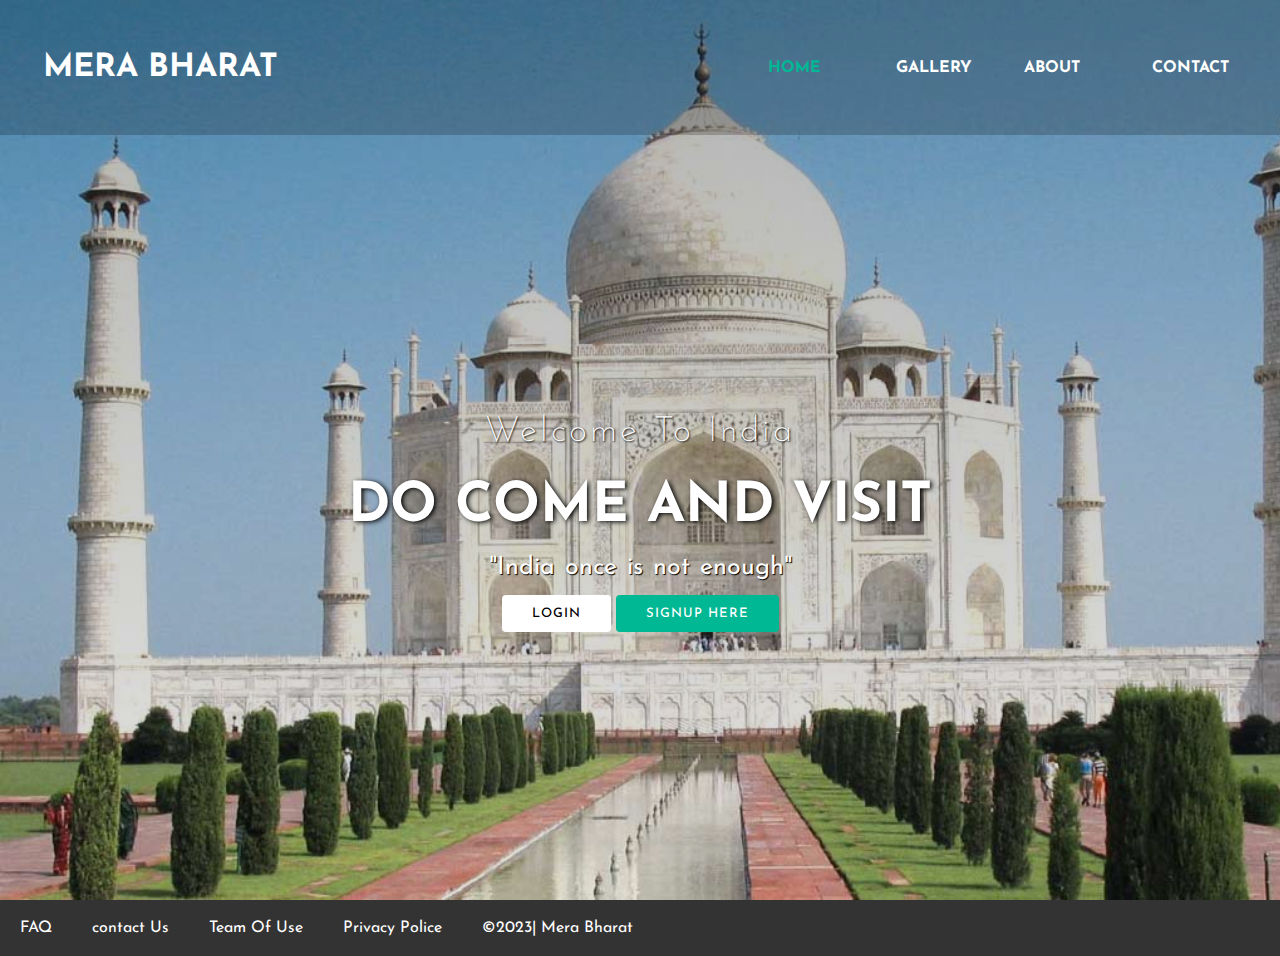
<file: index.html>
<!DOCTYPE html>
<html lang="en">
<head>
    <meta charset="UTF-8">
    <meta name="viewport" content="width=device-width, initial-scale=1.0">
    
    <title>Document</title>
    <link rel="stylesheet" href="style.css">
    <script src="https://code.jquery.com/jquery-3.7.1.js"></script>
    <link href="https://fonts.googleapis.com/css2?family=Josefin+Sans:ital,wght@0,100..700;1,100..700&display=swap" rel="stylesheet">
    <link
    rel="stylesheet"
    href="https://cdnjs.cloudflare.com/ajax/libs/animate.css/4.1.1/animate.min.css"
  />
      
    
</head>
<body>
  
    <header>
        <nav>
           <div class="logo"><h1 class="animate__animated animate__heartBeat">Mera Bharat</h1> </div>
           <div class="menu">
            <a href="index.html" target="_blank">Home</a>
            <a href="index2.html" target="_blank">gallery</a>
            <a href="index5.html" target="_blank">about</a>
            <a href="index4.html" target="_blank">contact</a>
            
           </div>
        </nav>
           <main>
                  <section>
                    <h3>Welcome To India</h3>
                    <h1>DO COME AND VISIT<span class="change_content"></span></h1>
                    <p>"India once is not enough"</p>
                    <a href="index8.html" target="_blank" class="btnone">LOGIN</a>
                    <a href="index3.html" target="_blank" class="btntwo">Signup here</a>
                    </section>
                    
           </main>
           <footer>
            <a href="#">FAQ</a>
            <a href="#">contact Us</a>
            <a href="#">Team Of Use</a>
            <a href="#">Privacy Police</a>
            <a href="#">&copy;2023| Mera Bharat</a>
        </footer>
        
    </header>
</body>
</html>
</file>
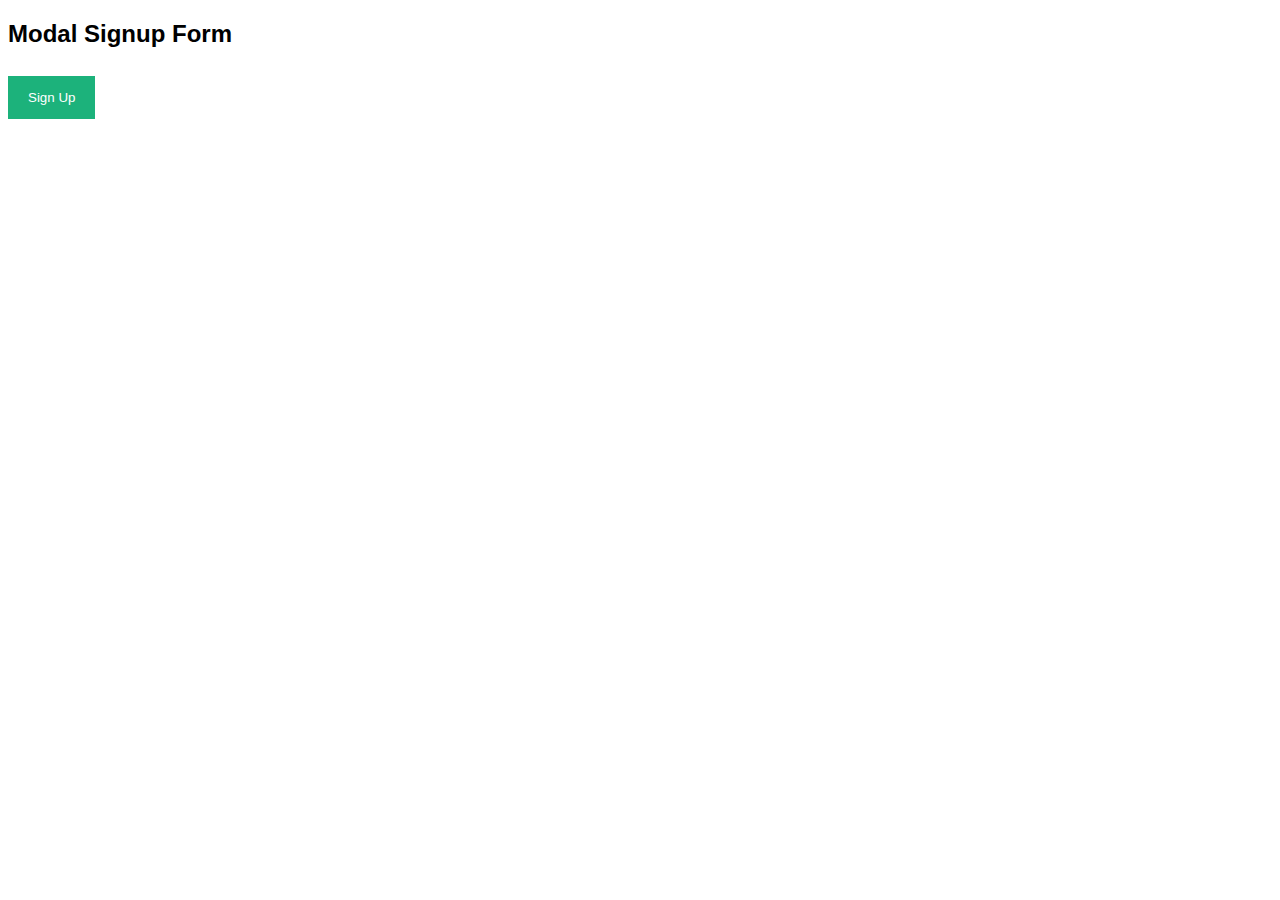
<file: index10.html>
<!DOCTYPE html>
<html>
<style>
body {font-family: Arial, Helvetica, sans-serif;}
* {box-sizing: border-box;}

/* Full-width input fields */
input[type=text], input[type=password] {
  width: 100%;
  padding: 15px;
  margin: 5px 0 22px 0;
  display: inline-block;
  border: none;
  background: #f1f1f1;
}

/* Add a background color when the inputs get focus */
input[type=text]:focus, input[type=password]:focus {
  background-color: #ddd;
  outline: none;
}

/* Set a style for all buttons */
button {
  background-color: #04AA6D;
  color: white;
  padding: 14px 20px;
  margin: 8px 0;
  border: none;
  cursor: pointer;
  width: 100%;
  opacity: 0.9;
}

button:hover {
  opacity:1;
}

/* Extra styles for the cancel button */
.cancelbtn {
  padding: 14px 20px;
  background-color: #f44336;
}

/* Float cancel and signup buttons and add an equal width */
.cancelbtn, .signupbtn {
  float: left;
  width: 50%;
}

/* Add padding to container elements */
.container {
  padding: 16px;
}

/* The Modal (background) */
.modal {
  display: none; /* Hidden by default */
  position: fixed; /* Stay in place */
  z-index: 1; /* Sit on top */
  left: 0;
  top: 0;
  width: 100%; /* Full width */
  height: 100%; /* Full height */
  overflow: auto; /* Enable scroll if needed */
  background-color: #474e5d;
  padding-top: 50px;
}

/* Modal Content/Box */
.modal-content {
  background-color: #fefefe;
  margin: 5% auto 15% auto; /* 5% from the top, 15% from the bottom and centered */
  border: 1px solid #888;
  width: 80%; /* Could be more or less, depending on screen size */
}

/* Style the horizontal ruler */
hr {
  border: 1px solid #f1f1f1;
  margin-bottom: 25px;
}
 
/* The Close Button (x) */
.close {
  position: absolute;
  right: 35px;
  top: 15px;
  font-size: 40px;
  font-weight: bold;
  color: #f1f1f1;
}

.close:hover,
.close:focus {
  color: #f44336;
  cursor: pointer;
}

/* Clear floats */
.clearfix::after {
  content: "";
  clear: both;
  display: table;
}

/* Change styles for cancel button and signup button on extra small screens */
@media screen and (max-width: 300px) {
  .cancelbtn, .signupbtn {
     width: 100%;
  }
}
</style>
<body>

<h2>Modal Signup Form</h2>

<button onclick="document.getElementById('id01').style.display='block'" style="width:auto;">Sign Up</button>

<div id="id01" class="modal">
  <span onclick="document.getElementById('id01').style.display='none'" class="close" title="Close Modal">&times;</span>
  <form class="modal-content" action="/action_page.php">
    <div class="container">
      <h1>Sign Up</h1>
      <p>Please fill in this form to create an account.</p>
      <hr>
      <label for="email"><b>Email</b></label>
      <input type="text" placeholder="Enter Email" name="email" required>

      <label for="psw"><b>Password</b></label>
      <input type="password" placeholder="Enter Password" name="psw" required>

      <label for="psw-repeat"><b>Repeat Password</b></label>
      <input type="password" placeholder="Repeat Password" name="psw-repeat" required>
      
      <label>
        <input type="checkbox" checked="checked" name="remember" style="margin-bottom:15px"> Remember me
      </label>

      <p>By creating an account you agree to our <a href="#" style="color:dodgerblue">Terms & Privacy</a>.</p>

      <div class="clearfix">
        <button type="button" onclick="document.getElementById('id01').style.display='none'" class="cancelbtn">Cancel</button>
        <button type="submit" class="signupbtn">Sign Up</button>
      </div>
    </div>
  </form>
</div>

<script>
// Get the modal
var modal = document.getElementById('id01');

// When the user clicks anywhere outside of the modal, close it
window.onclick = function(event) {
  if (event.target == modal) {
    modal.style.display = "none";
  }
}
</script>

</body>
</html>
</file>
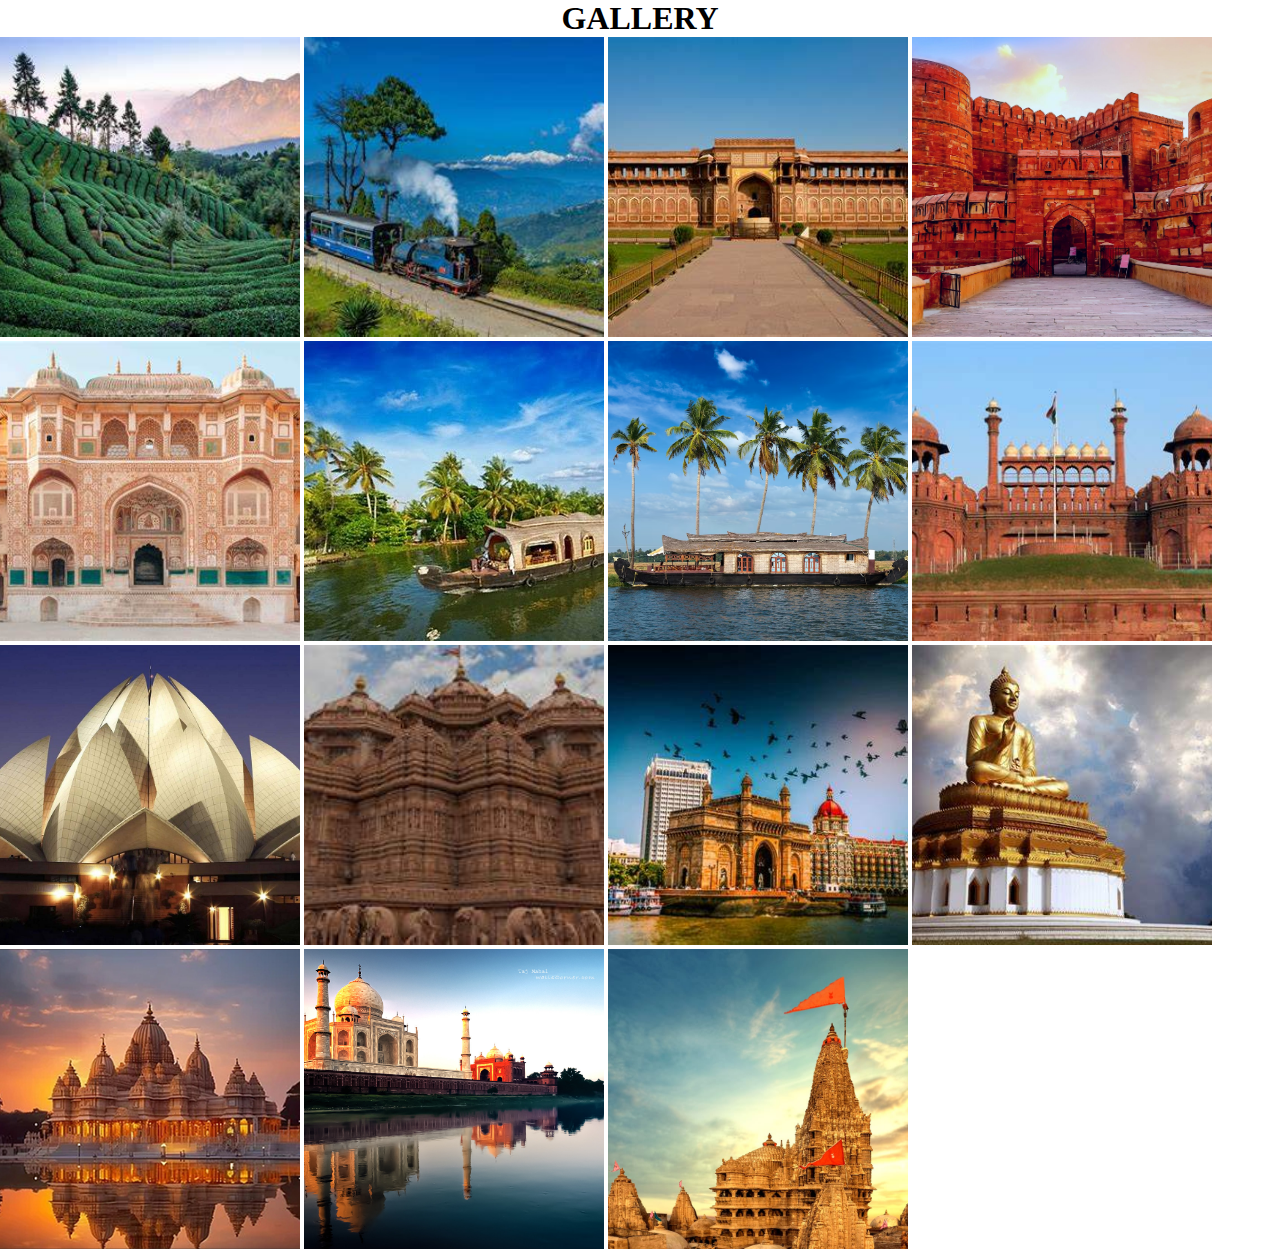
<file: index2.html>
<!DOCTYPE html>
<html lang="en">
<head>
    <meta charset="UTF-8">
    <meta name="viewport" content="width=device-width, initial-scale=1.0">
    <link rel="stylesheet" href="style6.css">
    <title>Responisve Grid display img gallery</title>
</head>
<body>
   <center> <h1>GALLERY</h1> </center>

    <img src="darjelling.jpg" >
    <img src="train.jpg">
    <img src="agra.jpg">
    <img src="Agra_Fort.jpg">
    <img src="jaipur.jpg">
    <img src="kerla.jpg">
    <img src="Alleppey.avif">
    <img src="lal kila.jpg">
    <img src="1_PDupco9sC-IH0SmW1kS0Fg.jpg">
    <img src="OIP (1).jpg">
    <img src="OIP (2).jpg">
    <img src="OIP (3).jpg">
    <img src="ayodhya-ram-mandir-2-1705390034.jpg">
    <img src="R.jpg">
    <img src="Dwarkadhish-Temple.jpg">
    
    
</body>
</html>
</file>
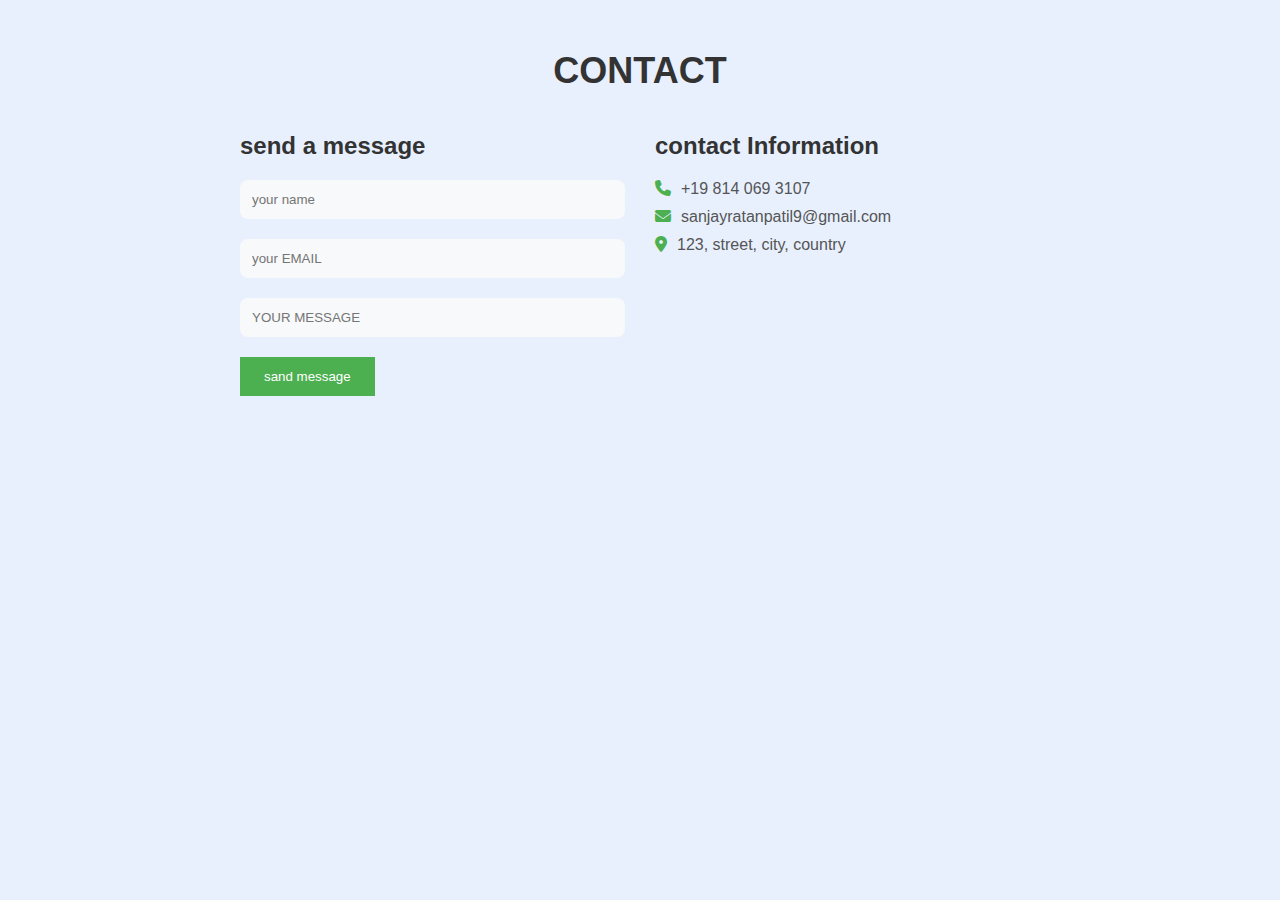
<file: index4.html>
<!DOCTYPE html>
<html lang="en">
<head>
    <meta charset="UTF-8">
    <meta name="viewport" content="width=device-width, initial-scale=1.0">
    <link rel="stylesheet" href="style2.css">
    <link rel="stylesheet" href="https://cdnjs.cloudflare.com/ajax/libs/font-awesome/6.5.1/css/all.min.css">
    <title>Responsive contact page</title>
</head>
<body>
    <section class="contact">
        <div  class="container">
        <h2>CONTACT</h2>
        <div class="contact-wrapper">
            <div class="contact-form">
                <h3>send a message </h3>
                <form >
                    <div class="form-group">
                        <input type="text" name="name" placeholder="your name">
                    </div>
                    <div class="form-group">                  
                        <input type="email" name="email" placeholder="your EMAIL">
                </div>
                <div class="form-group">
                    <input type="message" name="message" placeholder="YOUR MESSAGE">
                </div>
               
            
            
            <button type="submit ">sand message</button>
                </form>
            </div>
            <div class="contact-info">
                <h3>contact Information</h3>
                <p><i class="fas fa-phone"></i>+19 814 069 3107</p>
                <p><i class="fas fa-envelope"></i>sanjayratanpatil9@gmail.com</p>
                <p><i class="fas fa-map-marker-alt"></i>123, street, city, country</p>
            </div>
            </div>
            </div>
        </div>
         </section>
</body>
</html>
</file>
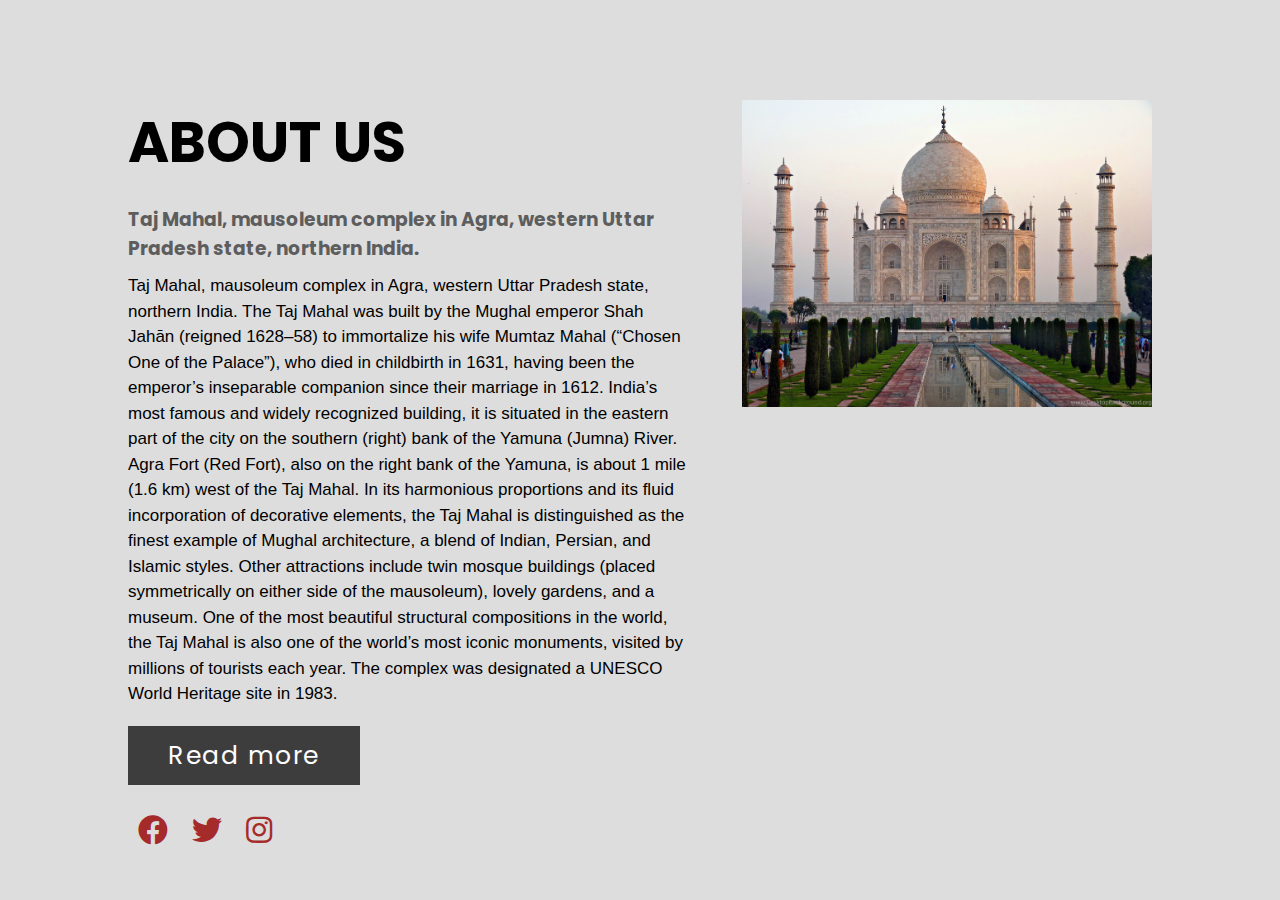
<file: index5.html>
<!DOCTYPE html>
<html lang="en">
<head>
    <meta charset="UTF-8">
    <meta name="viewport" content="width=device-width, initial-scale=1.0">
    <link rel="stylesheet" href="https://use.fontawesome.com/releases/v5.15.4/css/all.css">
    <link rel="stylesheet" href="style3.css">
    <title>ABOUT US SECTION</title>
</head>
<body>
    <div class="section">
        <div class="container">
            <div class="content-section">
                <div class="title"> 
                    <h1>About Us</h1>
                </div>
                <div class="content">
                    <h3>Taj Mahal, mausoleum complex in Agra, western Uttar Pradesh state, northern India. </h3>
                     <p>Taj Mahal, mausoleum complex in Agra, western Uttar Pradesh state, northern India.  The Taj Mahal was built by the Mughal emperor Shah Jahān (reigned 1628–58) to immortalize his wife Mumtaz Mahal (“Chosen One of the Palace”), who died in childbirth in 1631, having been the emperor’s inseparable companion since their marriage in 1612. 
                        India’s most famous and widely recognized building, it is situated in the eastern part of the city on the southern (right) bank of the Yamuna (Jumna) River. 
                        Agra Fort (Red Fort), also on the right bank of the Yamuna, is about 1 mile (1.6 km) west of the Taj Mahal.

                        In its harmonious proportions and its fluid incorporation of decorative elements, the Taj Mahal is distinguished as the finest example of Mughal architecture, a blend of Indian, Persian, and Islamic styles. 
                        Other attractions include twin mosque buildings (placed symmetrically on either side of the mausoleum), lovely gardens, and a museum. 
                        One of the most beautiful structural compositions in the world, the Taj Mahal is also one of the world’s most iconic monuments, visited by millions of tourists each year. 
                        The complex was designated a UNESCO World Heritage site in 1983.</p>
                        <div class=" button">
                            <a href="https://www.britannica.com/topic/World-Heritage-site">Read more</a>
                        </div>
                </div>
                <div class="social">
                    <a href=""><i class="fab fa-facebook"></i></a>
                    <a href=""><i class="fab fa-twitter"></i></a>
                    <a href=""><i class="fab fa-instagram"></i></a>
                    
                </div>
            </div>
            <div class="image-section">
                <img src="TAJ2.jpg">
            </div>
        </div>
    </div>
</body>
</html>
</file>
<file: style.css>
*{
    margin: 0; padding: 0; box-sizing:border-box ; 
    font-family: "Josefin Sans", sans-serif;
   
}
header
{
    height: 100vh;
    width: 100%;
    background-image:linear-gradient(rgba(0,0,0,0.3),rgba(0,0,0,0.1)), url("TAJ3jpg.jpg");
    background-repeat:no-repeat;
    background-size: cover;
}
.loader {
    border: 16px solid #f3f3f3;
    border-radius: 100%;
    border-top: 15px solid #3498db;
    width: 120px;
    height: 120px;
    -webkit-animation: spin 2s linear infinite; /* Safari */
    animation: spin 2s linear infinite;
    margin-top: 20%;
  }
  
  /* Safari */
  @-webkit-keyframes spin {
    0% { -webkit-transform: rotate(0deg); }
    100% { -webkit-transform: rotate(360deg); }
  }
  
  @keyframes spin {
    0% { transform: rotate(0deg); }
    100% { transform: rotate(360deg); }
  }
  
nav
{
    height:15vh;
    width: 100%;
    background: rgba(0,0,0,0.2);
    color: white;
    display: flex;
   justify-content: space-between;
   align-items: center;
   text-transform: uppercase;
}
nav .logo{
    width: 25%; text-align: center;
    
}
nav .menu{
    width: 40%;
    display: flex; justify-content: space-around;
    
    
}
nav .menu  a{
    width: 25%;
    text-decoration: none; color: white;
    font-weight: bold;
    
}
nav .menu a:first-child{
    color: #00b894;
}
main 
{
   height: 85vh;
   width: 100%;
   display: flex;
   align-items: center;
   justify-content: center;
   text-align: center;
   color: white;

}
section 
{

}
section h3{
    font-size: 35px; font-weight: 200; letter-spacing: 3px;
    text-shadow: 1px 1px 2px black ;
}
section h1{
    margin: 30px 0 20px 0;
    font-size: 55px;
    font-weight: 700;
      text-shadow: 2px 1px 5px black;
      text-transform: uppercase;  
}
section p{
    font-size: 25px;
    word-spacing: 2px;
    margin-bottom: 25px;
    text-shadow: 1px 1px 1px black;
}
section a{
    padding: 12px 30px;
    border-radius: 4px;
    outline: none;
    text-transform: uppercase;
    font-size: 13px;
    font-weight: 500;
    text-decoration: none;
     letter-spacing: 1px;
     transition: all.5s ease;
}
section .btnone{
    background: #fff;
    color: #000;
}
.btnone:hover{
    background: #00b894;
   color: #fff;
}
section .btntwo{
   background: #00b894;
   color: #fff;
  
}
.btntwo:hover{
    background: #fff;
    color: #000;
}
.change_content:after{
       content: '';
       animation: changetext 10s infinite linear;
       color: #00b894   ;
       
}

@keyframes changetext{
    0%{content: "Darjeeling";}
    20%{content: "Agra";}
    35%{content: " Jaipur ";}
    60%{content: "Kerala";}
    80%{content: "Delhi";}
    100%{content: "Mumbai";}
}
footer {
    background-color: #333;
    overflow: hidden;
}

footer a {
    text-decoration: none;
    padding: 20px;
    text-align: center;
    float: left;
    color: white;
}
</file>
<file: style6.css>
*{
    margin: 0px;
    padding: 0px;
    box-sizing: border-box;
}
body{
    min-height: 100vh;
    overflow-x:hidden;
}
.main{
    position: absolute;
    justify-content: center;
    align-items: center;
    margin-top: 10px;
    width: 100vh;
    display: grid;
    grid-template-columns: repeat(auto-fill,minmax(300px,300px)); 
    column-gap: 10px;
    row-gap: 10px;
}
img{
    width: 300px;
    height: 300px;
    object-fit: cover;
    object-position: center;
}
</file>
<file: style2.css>
*{
    margin:0px;
    padding:0px;
    box-sizing: border-box;
    font-family:sans-serif;
}
.contact{
    min-height: 100vh;
    background-color: #e8f0fe;
   padding: 50px;
   text-align: center;
}
.container{
    max-width: 800px;
    margin: 0 auto;
}
.container h2{
        font-size: 36px;
        margin-bottom: 40px;
        color: #333;
}
.contact-wrapper{
        display: grid;
        grid-template-columns: repeat(2, 1fr);
        grid-gap: 30px;
}
.contact-form{
    text-align: left;
}
.contact-form h3{
    font-size: 24px;
    margin-bottom: 20px;
    color: #333;
}
.form-group{
    margin-bottom: 20px;

}
input,textarea{
    width: 100%;
    padding: 12px;
    border-radius: 8px;
    border: none;
    background-color: #f8f9fa;
    color: #333;
}
input:focus,
textarea:focus{
    outline: none;
    box-shadow: 0 0 8px #bbb;
}
button{
    display: inline-block;
    padding: 12px 24px;
    background-color: #4caf50;
    color: #fff;
    border: none;
    cursor: pointer;
}
button:hover{
    background-color: #45a049;
}
.contact-info{
        text-align: left;
}
.contact-info h3{
    font-size: 24px;
    margin-bottom: 20px;
    color: #333;
}
.contact-info p{
        margin-bottom: 10px;
        color: #555;
}
.contact-info i{
    color: #4caf50;
    margin-right: 10px;
}
@media screen and (max-width:768px){
    .container{
        padding: 20px;
    }
    .contact-wrapper{
        grid-template-columns: 1fr;
    }
}
</file>
<file: style3.css>
@import url('https://fonts.googleapis.com/css2?family=Poppins:wght@200;300;400&display=swap');
    *{
        margin: 0px;
        padding: 0px;
        box-sizing: border-box;
        font-family: 'Poppins', sans-serif;

    }
    .section{
        width: 100%;
        min-height:100vh;
        background-color: #ddd  ;
    }
    .container{
        width: 80%;
        display: block;
        margin: auto;
        padding-top: 100px;
    }
    .content-section{
        float: left;
        width: 55%;
    }
    .image-section{
        float: right;
        width: 40%;
    }
    .image-section img{
        width: 100%;
        height: auto;
    }
    .content-section .title{
        text-transform: uppercase;
        font-size: 28px;
    }
    .content-section .content h3{
        margin-top:20px;
        color: #5d5d5d;
    }
    .content-section .content p{
        margin-top: 10px;
        font-family: sans-serif;
        font-size: 17px;
        line-height: 1.5;
    }
    .content-section .content .button {
            margin-top: 30px;
    }
    .content-section .content .button a{
        background-color: #3d3d3d;
        padding: 12px 40px;
        text-decoration: none;
        color: #fff;
        font-size: 25px;
        letter-spacing: 1.5px;
    }
    .content-section .content .button a:hover{
        background-color: #a52a2a;
        color: #fff;
    }
    .content-section .social{
        margin-top: 40px;
    }
    .content-section .social i{
        color: #a52a2a;
        font-size: 30px;
        padding: 0px 10px;
    }
    .content-section .social i:hover{
        color: #3d3d3d;
    }
    @media screen and(max-width:768px) {
        .container{
            width: 80%;
            display: block;
            margin: auto;
            padding-top: 50px;   
        }

    .content-section{
            float: none;
            width: 100%;
            display: block;
            margin: auto;    
    }
    .image-section{
        float:right;
        width:100%;
        display: block;
        margin: auto;

    }
    .image-section img{
        width: 100%;
        height: auto;
        display: block;
        margin:auto ;
    }
    .content-section .title{
        text-align: center;
        font-size:19px;

    }
    .content-section .content .button {
    text-align: center;
    }
    .content-section .social{
        text-align: center;
    }
    }
</file>
